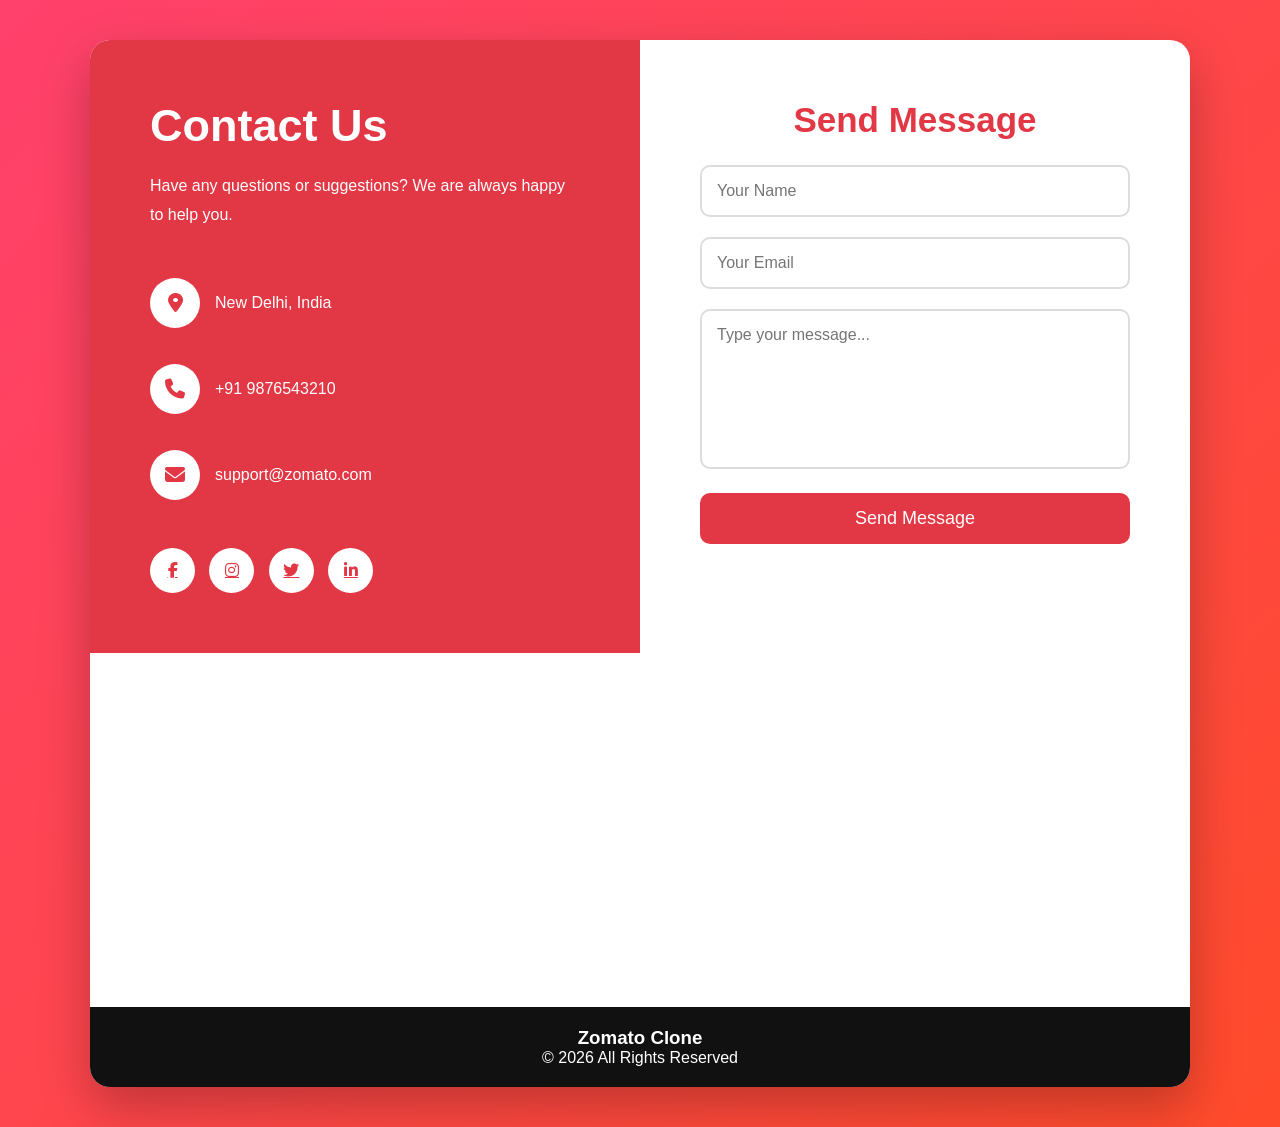
<file: contact.html>
<!DOCTYPE html>
<html lang="en">
<head>
<meta charset="UTF-8">
<meta name="viewport" content="width=device-width, initial-scale=1.0">
<title>Zomato Contact</title>

<link rel="stylesheet" href="https://cdnjs.cloudflare.com/ajax/libs/font-awesome/6.7.2/css/all.min.css">

<style>

*{
margin:0;
padding:0;
box-sizing:border-box;
font-family:Poppins,sans-serif;
}

body{
background:linear-gradient(135deg,#ff416c,#ff4b2b);
min-height:100vh;
display:flex;
justify-content:center;
align-items:center;
padding:40px;
}

.container{
width:1100px;
max-width:100%;
background:#fff;
border-radius:20px;
overflow:hidden;
display:grid;
grid-template-columns:1fr 1fr;
box-shadow:0 20px 50px rgba(0,0,0,.25);
animation:show .8s ease;
}

.left{

background:#e23744;
color:white;
padding:60px;
display:flex;
flex-direction:column;
justify-content:center;

}

.left h1{

font-size:45px;
margin-bottom:20px;

}

.left p{

line-height:1.8;
margin-bottom:30px;

}

.info{

display:flex;
align-items:center;
margin:18px 0;

}

.info i{

width:50px;
height:50px;
background:white;
color:#e23744;
border-radius:50%;
display:flex;
justify-content:center;
align-items:center;
margin-right:15px;
font-size:20px;

}

.social{

margin-top:30px;

}

.social a{

display:inline-flex;
width:45px;
height:45px;
background:white;
color:#e23744;
justify-content:center;
align-items:center;
border-radius:50%;
margin-right:10px;
transition:.4s;

}

.social a:hover{

background:black;
color:white;
transform:translateY(-8px);

}

.right{

padding:60px;

}

.right h2{

text-align:center;
margin-bottom:25px;
color:#e23744;
font-size:35px;

}

.inputBox{

margin-bottom:20px;

}

.inputBox input,
.inputBox textarea{

width:100%;
padding:15px;
border:2px solid #ddd;
border-radius:10px;
font-size:16px;
outline:none;
transition:.4s;

}

.inputBox input:focus,
.inputBox textarea:focus{

border-color:#e23744;

}

textarea{

height:160px;
resize:none;

}

button{

width:100%;
padding:15px;
border:none;
background:#e23744;
color:white;
font-size:18px;
border-radius:10px;
cursor:pointer;
transition:.4s;

}

button:hover{

background:black;
transform:translateY(-4px);

}

.map{

grid-column:1/3;

}

.map iframe{

width:100%;
height:350px;
border:none;

}

footer{

grid-column:1/3;
background:#111;
color:white;
text-align:center;
padding:20px;

}

@keyframes show{

from{

opacity:0;
transform:translateY(40px);

}

to{

opacity:1;
transform:translateY(0);

}

}

@media(max-width:900px){

.container{

grid-template-columns:1fr;

}

.left,
.right{

padding:35px;

}

.map,
footer{

grid-column:1;

}

}

</style>

</head>

<body>

<div class="container">

<div class="left">

<h1>Contact Us</h1>

<p>
Have any questions or suggestions?
We are always happy to help you.
</p>

<div class="info">

<i class="fa-solid fa-location-dot"></i>

<span>New Delhi, India</span>

</div>

<div class="info">

<i class="fa-solid fa-phone"></i>

<span>+91 9876543210</span>

</div>

<div class="info">

<i class="fa-solid fa-envelope"></i>

<span>support@zomato.com</span>

</div>

<div class="social">

<a href="#"><i class="fab fa-facebook-f"></i></a>

<a href="#"><i class="fab fa-instagram"></i></a>

<a href="#"><i class="fab fa-twitter"></i></a>

<a href="#"><i class="fab fa-linkedin-in"></i></a>

</div>

</div>

<div class="right">

<h2>Send Message</h2>

<div class="inputBox">

<input type="text" id="name" placeholder="Your Name">

</div>

<div class="inputBox">

<input type="email" id="email" placeholder="Your Email">

</div>

<div class="inputBox">

<textarea id="message" placeholder="Type your message..."></textarea>

</div>

<button onclick="sendMessage()" id="btn">

Send Message

</button>

</div>

<div class="map">

<iframe
src="https://www.google.com/maps?q=New+Delhi&output=embed">
</iframe>

</div>

<footer>

<h3>Zomato Clone</h3>

<p>© 2026 All Rights Reserved</p>

</footer>

</div>

<script>

function sendMessage(){

let name=document.getElementById("name").value.trim();

let email=document.getElementById("email").value.trim();

let message=document.getElementById("message").value.trim();

if(name==""||email==""||message==""){

alert("Please fill all fields.");

return;

}

let btn=document.getElementById("btn");

btn.innerHTML="Sending...";

btn.disabled=true;

setTimeout(function(){

alert("Thank You "+name+"! Your message has been sent.");

document.getElementById("name").value="";
document.getElementById("email").value="";
document.getElementById("message").value="";

btn.innerHTML="Send Message";
btn.disabled=false;

},1500);

}

</script>

</body>
</html>
</file>
